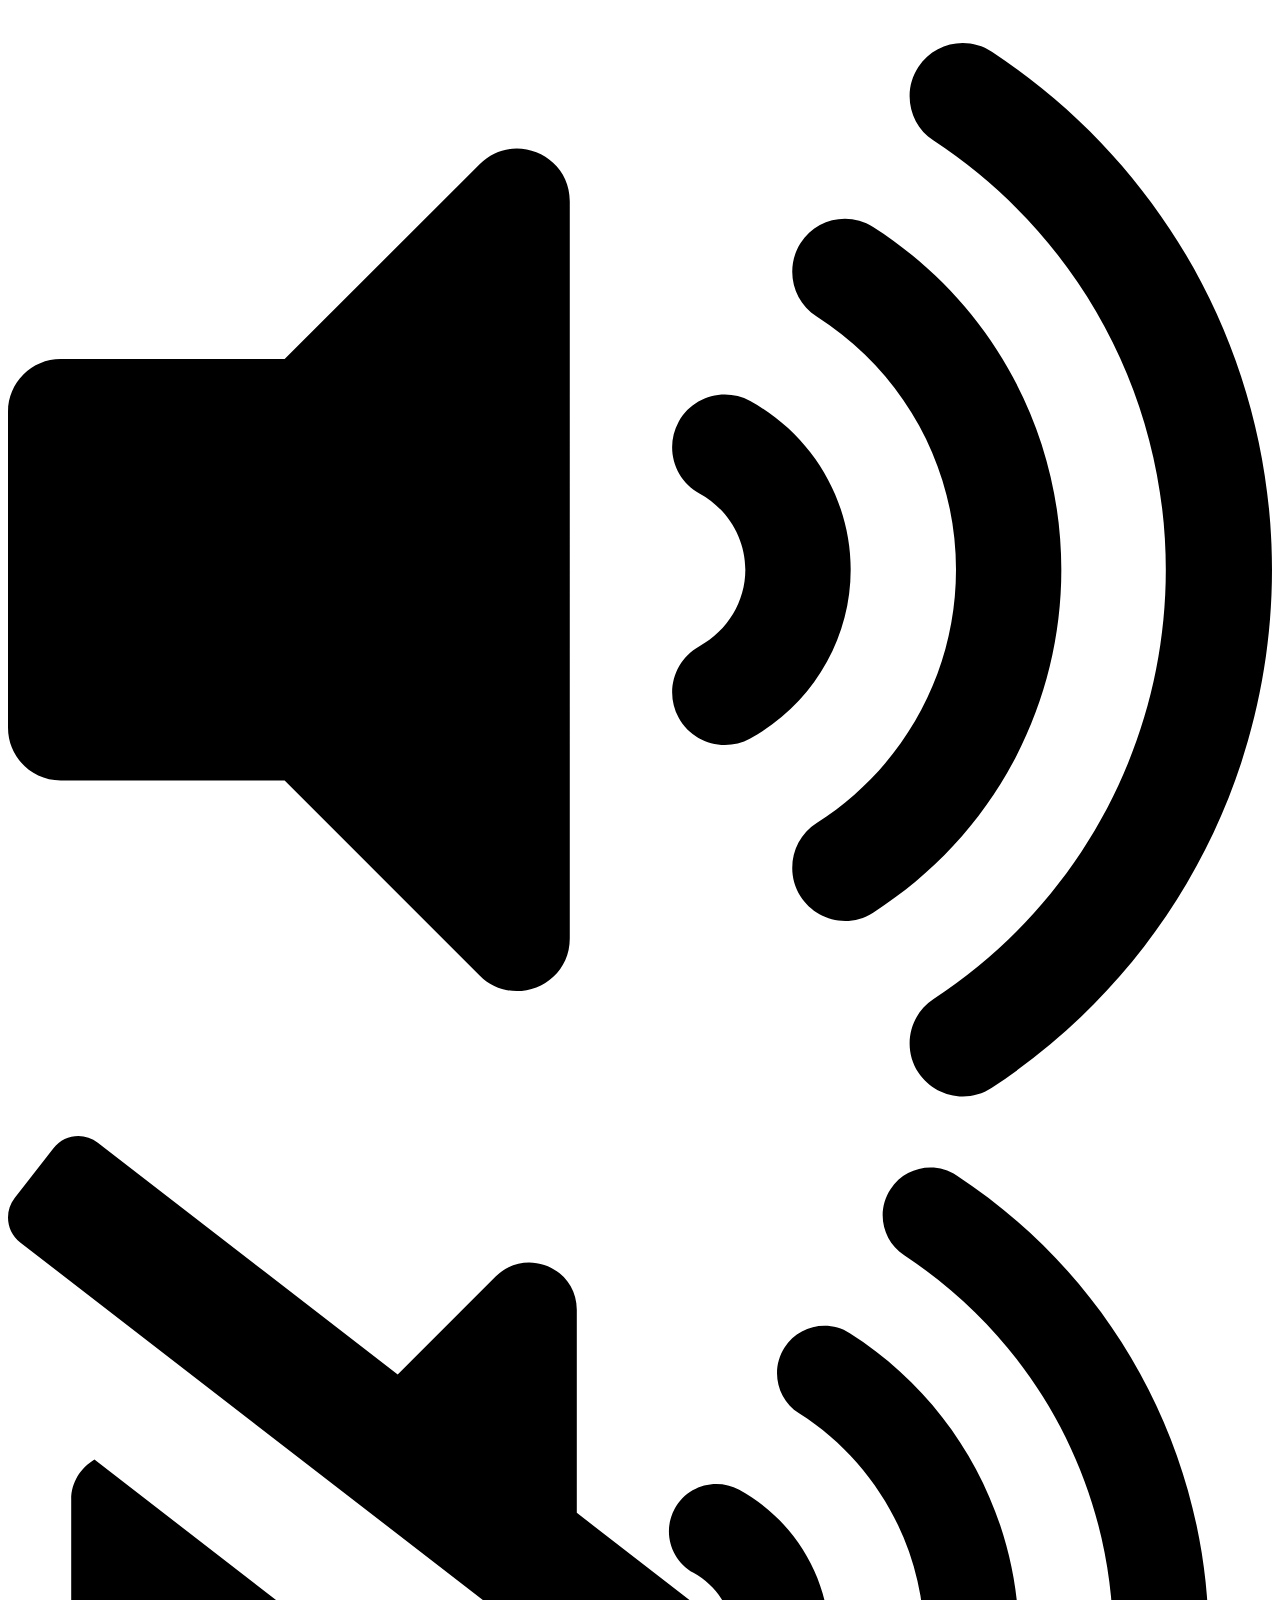
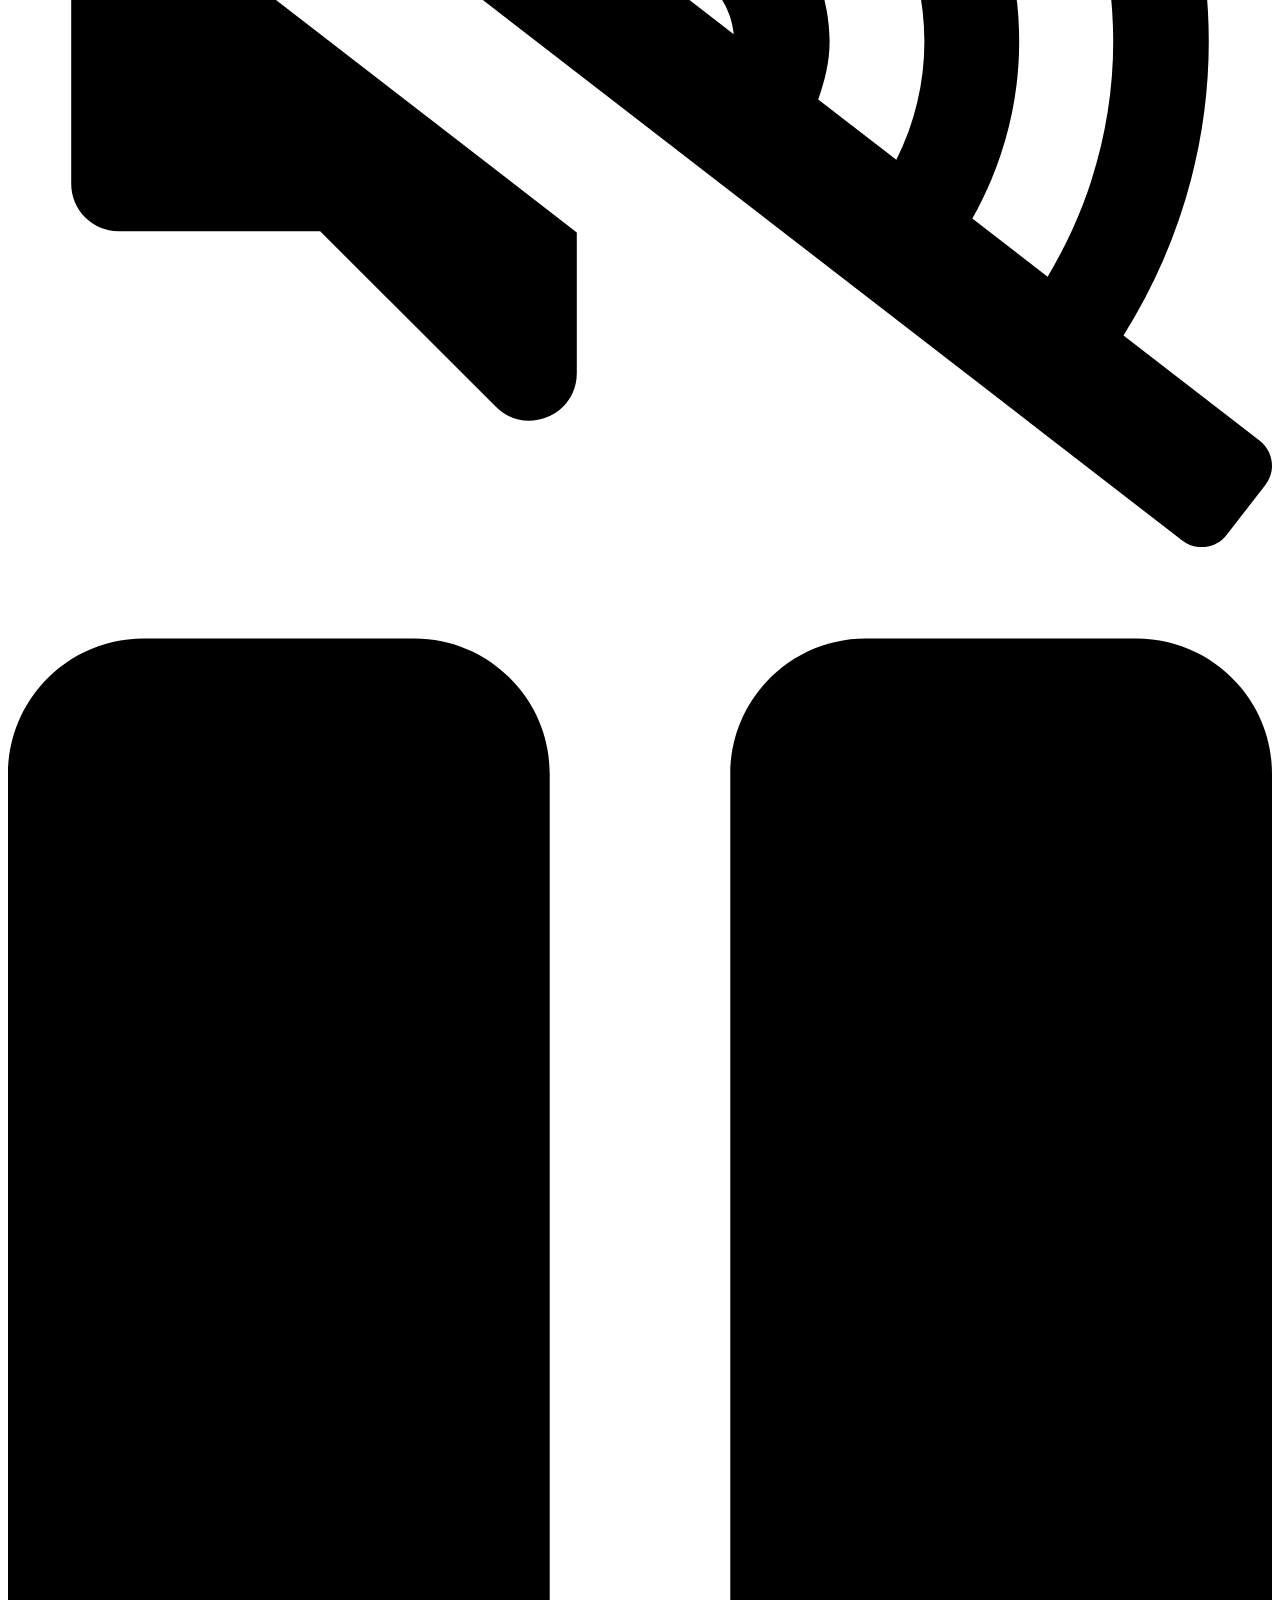
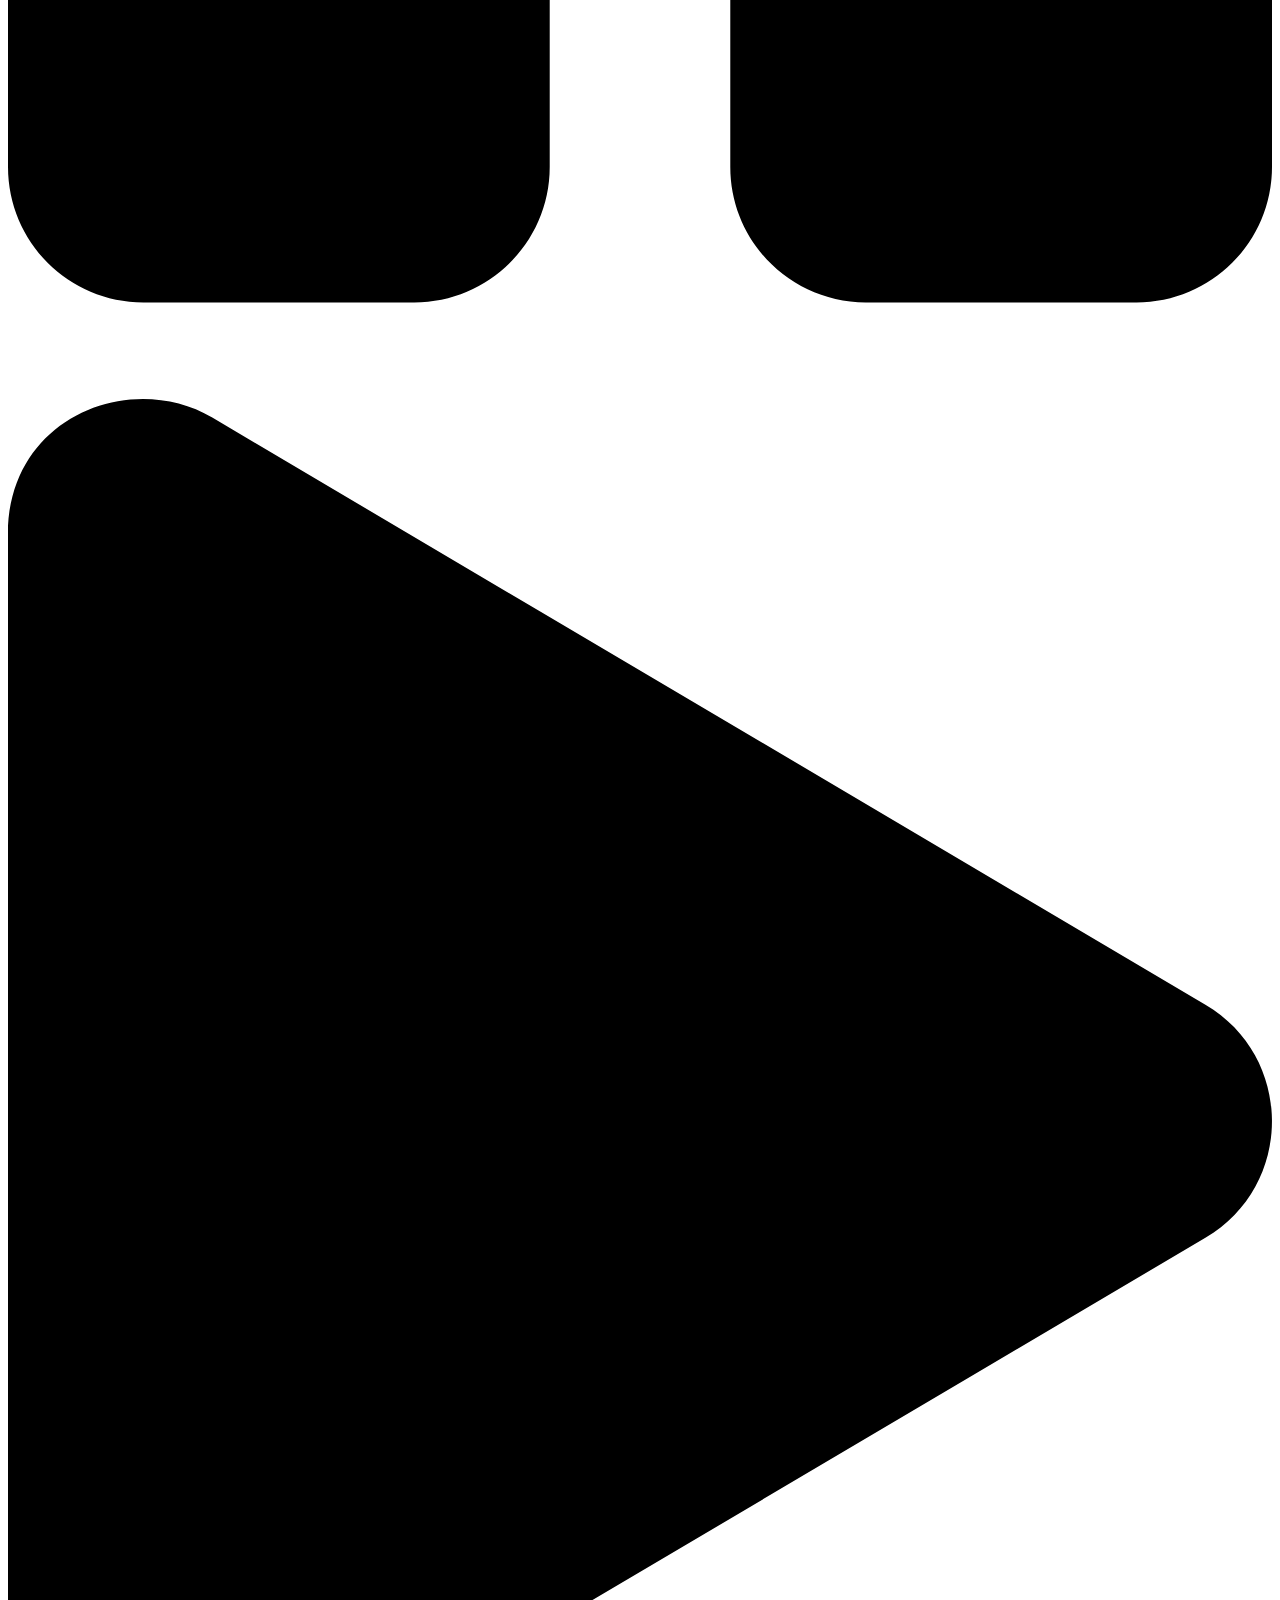
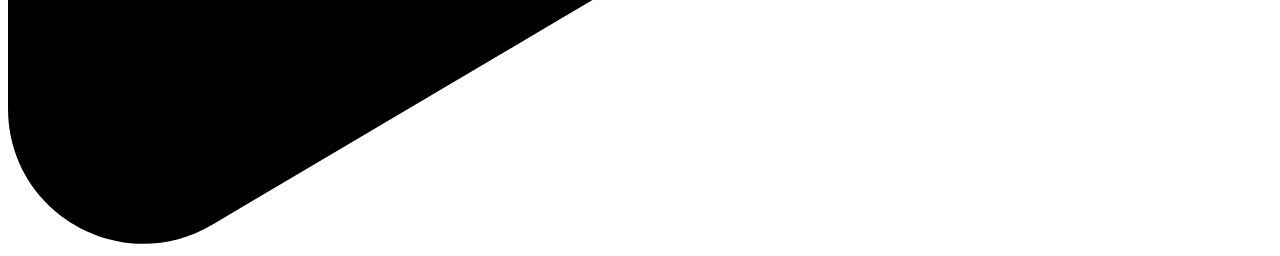
<file: rbtfm.html>
<!DOCTYPE HTML>
<html>
	<head>
		<meta http-equiv="Content-Type" content="text/html; charset=utf-8" />
        <meta name="viewport" content="width=device-width, initial-scale=1">
		<title>Bintang Tenggara - Side Modern Radio Player with Playlist</title>
       
		<link rel="stylesheet" type="text/css" href="https://warningfm.github.io/v3/player/content/css/jquery.mCustomScrollbar.css" media="all" /><!-- playlist scroll -->
		<link id="mrp-css" rel="stylesheet" type="text/css" href="https://warningfm.github.io/v3/player/content/css/side1.css" />
       
        <script src="https://ajax.aspnetcdn.com/ajax/jQuery/jquery-3.2.1.min.js"></script>
        <script src="https://warningfm.github.io/v3/player/content/js/fluoz.js"></script>		
        <script type="text/javascript">

            var player;
            jQuery(document).ready(function($){     
                var settings = {
                    instanceName:"radio1",
                    sourcePath:"",
                    cssUrl:"css/side1.css",
                    activePlaylist:"#playlist1",
                    volume:0.75,
                    autoPlay:true,
                    useScroll:true,
                    scrollOrientation:"vertical",
                    scrollTheme:"minimal-dark",
                    //cors: "https://cors.mediastreaming.it/",
                    facebookAppId:"",
                    lastPlayedInterval:10000,
                    createRadioList:false,
                    createHistoryList:true,
                    getHistoryArtwork:true,
                    defaultHistoryArtwork: "https://live.staticflickr.com/65535/55119390167_b59f10aeae_b.jpg",
                    getPlayerArtwork:true,
                    defaultPlayerArtwork: "https://live.staticflickr.com/65535/55119390167_b59f10aeae_b.jpg"
                };               
                player = $("#mrp-wrapper").mrp(settings);
            });

        </script>
        
	</head>
	<body>

        <!-- player code -->   
        <div id="mrp-wrapper">

       		<div class="mrp-player-holder">

                <div class="mrp-player-content">

                    <!-- <div class="mrp-share-wrapper mrp-contr-btn">

                         <div class="mrp-share-holder">
                            <div class="mrp-share-item mrp-contr-btn" data-type="tumblr" data-tooltip="Share On Tumblr">
                                <svg viewBox="0 0 448 512"><path d="M400 32H48C21.5 32 0 53.5 0 80v352c0 26.5 21.5 48 48 48h352c26.5 0 48-21.5 48-48V80c0-26.5-21.5-48-48-48zm-82.3 364.2c-8.5 9.1-31.2 19.8-60.9 19.8-75.5 0-91.9-55.5-91.9-87.9v-90h-29.7c-3.4 0-6.2-2.8-6.2-6.2v-42.5c0-4.5 2.8-8.5 7.1-10 38.8-13.7 50.9-47.5 52.7-73.2.5-6.9 4.1-10.2 10-10.2h44.3c3.4 0 6.2 2.8 6.2 6.2v72h51.9c3.4 0 6.2 2.8 6.2 6.2v51.1c0 3.4-2.8 6.2-6.2 6.2h-52.1V321c0 21.4 14.8 33.5 42.5 22.4 3-1.2 5.6-2 8-1.4 2.2.5 3.6 2.1 4.6 4.9l13.8 40.2c1 3.2 2 6.7-.3 9.1z"></path></svg>
                            </div>
                            <div class="mrp-share-item mrp-contr-btn" data-type="twitter" data-tooltip="Share On Twitter">
                                <svg viewBox="0 0 448 512"><path d="M400 32H48C21.5 32 0 53.5 0 80v352c0 26.5 21.5 48 48 48h352c26.5 0 48-21.5 48-48V80c0-26.5-21.5-48-48-48zm-48.9 158.8c.2 2.8.2 5.7.2 8.5 0 86.7-66 186.6-186.6 186.6-37.2 0-71.7-10.8-100.7-29.4 5.3.6 10.4.8 15.8.8 30.7 0 58.9-10.4 81.4-28-28.8-.6-53-19.5-61.3-45.5 10.1 1.5 19.2 1.5 29.6-1.2-30-6.1-52.5-32.5-52.5-64.4v-.8c8.7 4.9 18.9 7.9 29.6 8.3a65.447 65.447 0 0 1-29.2-54.6c0-12.2 3.2-23.4 8.9-33.1 32.3 39.8 80.8 65.8 135.2 68.6-9.3-44.5 24-80.6 64-80.6 18.9 0 35.9 7.9 47.9 20.7 14.8-2.8 29-8.3 41.6-15.8-4.9 15.2-15.2 28-28.8 36.1 13.2-1.4 26-5.1 37.8-10.2-8.9 13.1-20.1 24.7-32.9 34z"></path></svg>
                            </div>
                            <div class="mrp-share-item mrp-contr-btn" data-type="facebook" data-tooltip="Share On Facebook">
                                <svg viewBox="0 0 448 512"><path d="M400 32H48A48 48 0 0 0 0 80v352a48 48 0 0 0 48 48h137.25V327.69h-63V256h63v-54.64c0-62.15 37-96.48 93.67-96.48 27.14 0 55.52 4.84 55.52 4.84v61h-31.27c-30.81 0-40.42 19.12-40.42 38.73V256h68.78l-11 71.69h-57.78V480H400a48 48 0 0 0 48-48V80a48 48 0 0 0-48-48z"></path></svg>
                            </div>
                            <div class="mrp-share-item mrp-contr-btn" data-type="whatsapp" data-tooltip="Share On WhatsApp">
                                <svg viewBox="0 0 448 512"><path d="M224 122.8c-72.7 0-131.8 59.1-131.9 131.8 0 24.9 7 49.2 20.2 70.1l3.1 5-13.3 48.6 49.9-13.1 4.8 2.9c20.2 12 43.4 18.4 67.1 18.4h.1c72.6 0 133.3-59.1 133.3-131.8 0-35.2-15.2-68.3-40.1-93.2-25-25-58-38.7-93.2-38.7zm77.5 188.4c-3.3 9.3-19.1 17.7-26.7 18.8-12.6 1.9-22.4.9-47.5-9.9-39.7-17.2-65.7-57.2-67.7-59.8-2-2.6-16.2-21.5-16.2-41s10.2-29.1 13.9-33.1c3.6-4 7.9-5 10.6-5 2.6 0 5.3 0 7.6.1 2.4.1 5.7-.9 8.9 6.8 3.3 7.9 11.2 27.4 12.2 29.4s1.7 4.3.3 6.9c-7.6 15.2-15.7 14.6-11.6 21.6 15.3 26.3 30.6 35.4 53.9 47.1 4 2 6.3 1.7 8.6-1 2.3-2.6 9.9-11.6 12.5-15.5 2.6-4 5.3-3.3 8.9-2 3.6 1.3 23.1 10.9 27.1 12.9s6.6 3 7.6 4.6c.9 1.9.9 9.9-2.4 19.1zM400 32H48C21.5 32 0 53.5 0 80v352c0 26.5 21.5 48 48 48h352c26.5 0 48-21.5 48-48V80c0-26.5-21.5-48-48-48zM223.9 413.2c-26.6 0-52.7-6.7-75.8-19.3L64 416l22.5-82.2c-13.9-24-21.2-51.3-21.2-79.3C65.4 167.1 136.5 96 223.9 96c42.4 0 82.2 16.5 112.2 46.5 29.9 30 47.9 69.8 47.9 112.2 0 87.4-72.7 158.5-160.1 158.5z"></path></svg>
                            </div>
                        </div> 

                        <svg viewBox="0 0 448 512"><path d="M352 320c-22.608 0-43.387 7.819-59.79 20.895l-102.486-64.054a96.551 96.551 0 0 0 0-41.683l102.486-64.054C308.613 184.181 329.392 192 352 192c53.019 0 96-42.981 96-96S405.019 0 352 0s-96 42.981-96 96c0 7.158.79 14.13 2.276 20.841L155.79 180.895C139.387 167.819 118.608 160 96 160c-53.019 0-96 42.981-96 96s42.981 96 96 96c22.608 0 43.387-7.819 59.79-20.895l102.486 64.054A96.301 96.301 0 0 0 256 416c0 53.019 42.981 96 96 96s96-42.981 96-96-42.981-96-96-96z"></path></svg>

                    </div>

                    <div class="mrp-popup-toggle mrp-contr-btn" data-tooltip="Expand">
                        <svg viewBox="0 0 448 512" class="svg-inline--fa fa-expand-arrows-alt fa-w-14 fa-3x"><path d="M448 344v112a23.94 23.94 0 0 1-24 24H312c-21.39 0-32.09-25.9-17-41l36.2-36.2L224 295.6 116.77 402.9 153 439c15.09 15.1 4.39 41-17 41H24a23.94 23.94 0 0 1-24-24V344c0-21.4 25.89-32.1 41-17l36.19 36.2L184.46 256 77.18 148.7 41 185c-15.1 15.1-41 4.4-41-17V56a23.94 23.94 0 0 1 24-24h112c21.39 0 32.09 25.9 17 41l-36.2 36.2L224 216.4l107.23-107.3L295 73c-15.09-15.1-4.39-41 17-41h112a23.94 23.94 0 0 1 24 24v112c0 21.4-25.89 32.1-41 17l-36.19-36.2L263.54 256l107.28 107.3L407 327.1c15.1-15.2 41-4.5 41 16.9z"></path></svg>
                    </div> -->

                    <div class="mrp-volume-toggle">

                        <div class="mrp-volume-seekbar">
                            <div class="mrp-volume-bg"></div>
                            <div class="mrp-volume-level"><div class="mrp-volume-drag"></div></div>
                        </div>

                        <div class="mrp-volume-btn">
                            <div class="mrp-volume-icon mrp-contr-btn" data-tooltip="Volume">
                                <svg viewBox="0 0 576 512"><path d="M215.03 71.05L126.06 160H24c-13.26 0-24 10.74-24 24v144c0 13.25 10.74 24 24 24h102.06l88.97 88.95c15.03 15.03 40.97 4.47 40.97-16.97V88.02c0-21.46-25.96-31.98-40.97-16.97zm233.32-51.08c-11.17-7.33-26.18-4.24-33.51 6.95-7.34 11.17-4.22 26.18 6.95 33.51 66.27 43.49 105.82 116.6 105.82 195.58 0 78.98-39.55 152.09-105.82 195.58-11.17 7.32-14.29 22.34-6.95 33.5 7.04 10.71 21.93 14.56 33.51 6.95C528.27 439.58 576 351.33 576 256S528.27 72.43 448.35 19.97zM480 256c0-63.53-32.06-121.94-85.77-156.24-11.19-7.14-26.03-3.82-33.12 7.46s-3.78 26.21 7.41 33.36C408.27 165.97 432 209.11 432 256s-23.73 90.03-63.48 115.42c-11.19 7.14-14.5 22.07-7.41 33.36 6.51 10.36 21.12 15.14 33.12 7.46C447.94 377.94 480 319.54 480 256zm-141.77-76.87c-11.58-6.33-26.19-2.16-32.61 9.45-6.39 11.61-2.16 26.2 9.45 32.61C327.98 228.28 336 241.63 336 256c0 14.38-8.02 27.72-20.92 34.81-11.61 6.41-15.84 21-9.45 32.61 6.43 11.66 21.05 15.8 32.61 9.45 28.23-15.55 45.77-45 45.77-76.88s-17.54-61.32-45.78-76.86z"></path></svg>
                            </div>  
                            <div class="mrp-mute-icon mrp-contr-btn" data-tooltip="Volume">
                                <svg viewBox="0 0 640 512"><path d="M633.82 458.1l-69-53.33C592.42 360.8 608 309.68 608 256c0-95.33-47.73-183.58-127.65-236.03-11.17-7.33-26.18-4.24-33.51 6.95-7.34 11.17-4.22 26.18 6.95 33.51 66.27 43.49 105.82 116.6 105.82 195.58 0 42.78-11.96 83.59-33.22 119.06l-38.12-29.46C503.49 318.68 512 288.06 512 256c0-63.09-32.06-122.09-85.77-156.16-11.19-7.09-26.03-3.8-33.12 7.41-7.09 11.2-3.78 26.03 7.41 33.13C440.27 165.59 464 209.44 464 256c0 21.21-5.03 41.57-14.2 59.88l-39.56-30.58c3.38-9.35 5.76-19.07 5.76-29.3 0-31.88-17.53-61.33-45.77-76.88-11.58-6.33-26.19-2.16-32.61 9.45-6.39 11.61-2.16 26.2 9.45 32.61 11.76 6.46 19.12 18.18 20.4 31.06L288 190.82V88.02c0-21.46-25.96-31.98-40.97-16.97l-49.71 49.7L45.47 3.37C38.49-2.05 28.43-.8 23.01 6.18L3.37 31.45C-2.05 38.42-.8 48.47 6.18 53.9l588.36 454.73c6.98 5.43 17.03 4.17 22.46-2.81l19.64-25.27c5.41-6.97 4.16-17.02-2.82-22.45zM32 184v144c0 13.25 10.74 24 24 24h102.06l88.97 88.95c15.03 15.03 40.97 4.47 40.97-16.97V352.6L43.76 163.84C36.86 168.05 32 175.32 32 184z"></path></svg>
                            </div>  
                        </div>  
                    </div>

                </div>

                <div class="mrp-player-thumb-wrap">
                    <div class="mrp-player-thumb1 mrp-thumb-hidden"></div>
                    <div class="mrp-player-thumb2 mrp-thumb-hidden"></div>
                </div>

                <div class="mrp-info">

                    <div class="mrp-playback-toggle mrp-contr-btn">
                        <div class="mrp-pause-icon">
                            <svg viewBox="0 0 448 512"><path d="M144 479H48c-26.5 0-48-21.5-48-48V79c0-26.5 21.5-48 48-48h96c26.5 0 48 21.5 48 48v352c0 26.5-21.5 48-48 48zm304-48V79c0-26.5-21.5-48-48-48h-96c-26.5 0-48 21.5-48 48v352c0 26.5 21.5 48 48 48h96c26.5 0 48-21.5 48-48z"></path></svg>
                        </div>    
                        <div class="mrp-play-icon">
                            <svg viewBox="0 0 448 512"><path d="M424.4 214.7L72.4 6.6C43.8-10.3 0 6.1 0 47.9V464c0 37.5 40.7 60.1 72.4 41.3l352-208c31.4-18.5 31.5-64.1 0-82.6z"></path></svg>
                        </div>    
                    </div>
                    <div class="mrp-player-artist"></div>
                    <div class="mrp-player-title"></div>
                </div>
         
            </div>

           <!-- <div class="mrp-playlist-holder">

                <div class="mrp-playlist-bar">
                    <div class="mrp-history-title mrp-title-active">History</div>
                    <div class="mrp-station-title">Stations</div>
                </div>

                <div class="mrp-history-inner">
                    <div class="mrp-history-content"></div>
                </div>

                <div class="mrp-playlist-inner">
                    <div class="mrp-playlist-content"></div>
                </div> -->

                <!-- <div class="mrp-preloader"></div> -->

            </div>

            <div class="mrp-tooltip"></div>

          

        <!-- PLAYLIST LIST -->
        <div id="mrp-playlist-list">
            
            <div id="playlist1" class="mrp-playlist" data-type="shoutcast" data-radio-url="https://asv.alhastream.com:4070/;"></div>
            
            <div id="playlist2" class="mrp-playlist" data-type="icecast" data-radio-url="https://sv.stri.my.id:3350/rbtfm"></div>

            <!-- <div class="mrp-playlist-item playlist1" data-type="icecast" data-radio-url="https://sv.stri.my.id:3350/rbtfm" data-radio-title="Bintang Tenggara 56k" data-radio-thumb="https://lastfm.freetls.fastly.net/i/u/300x300/f69c7be1aa497aaa87f40d2306c4c355.png"></div>

            <div class="mrp-playlist-item playlist2" data-type="shoutcast" data-radio-url="https://asv.alhastream.com:4070/;" data-radio-title="Bintang Tenggara 64k" data-radio-thumb="https://lastfm.freetls.fastly.net/i/u/300x300/f69c7be1aa497aaa87f40d2306c4c355.png"></div>

            <div class="mrp-playlist-item playlist3" data-type="shoutcast" data-radio-url="https://sv3.stri.my.id:5423/;" data-radio-title="Bintang Tenggara 64k" data-radio-thumb="https://lastfm.freetls.fastly.net/i/u/300x300/f69c7be1aa497aaa87f40d2306c4c355.png"></div> -->

        </div>    

	</body>
</html>
</file>
